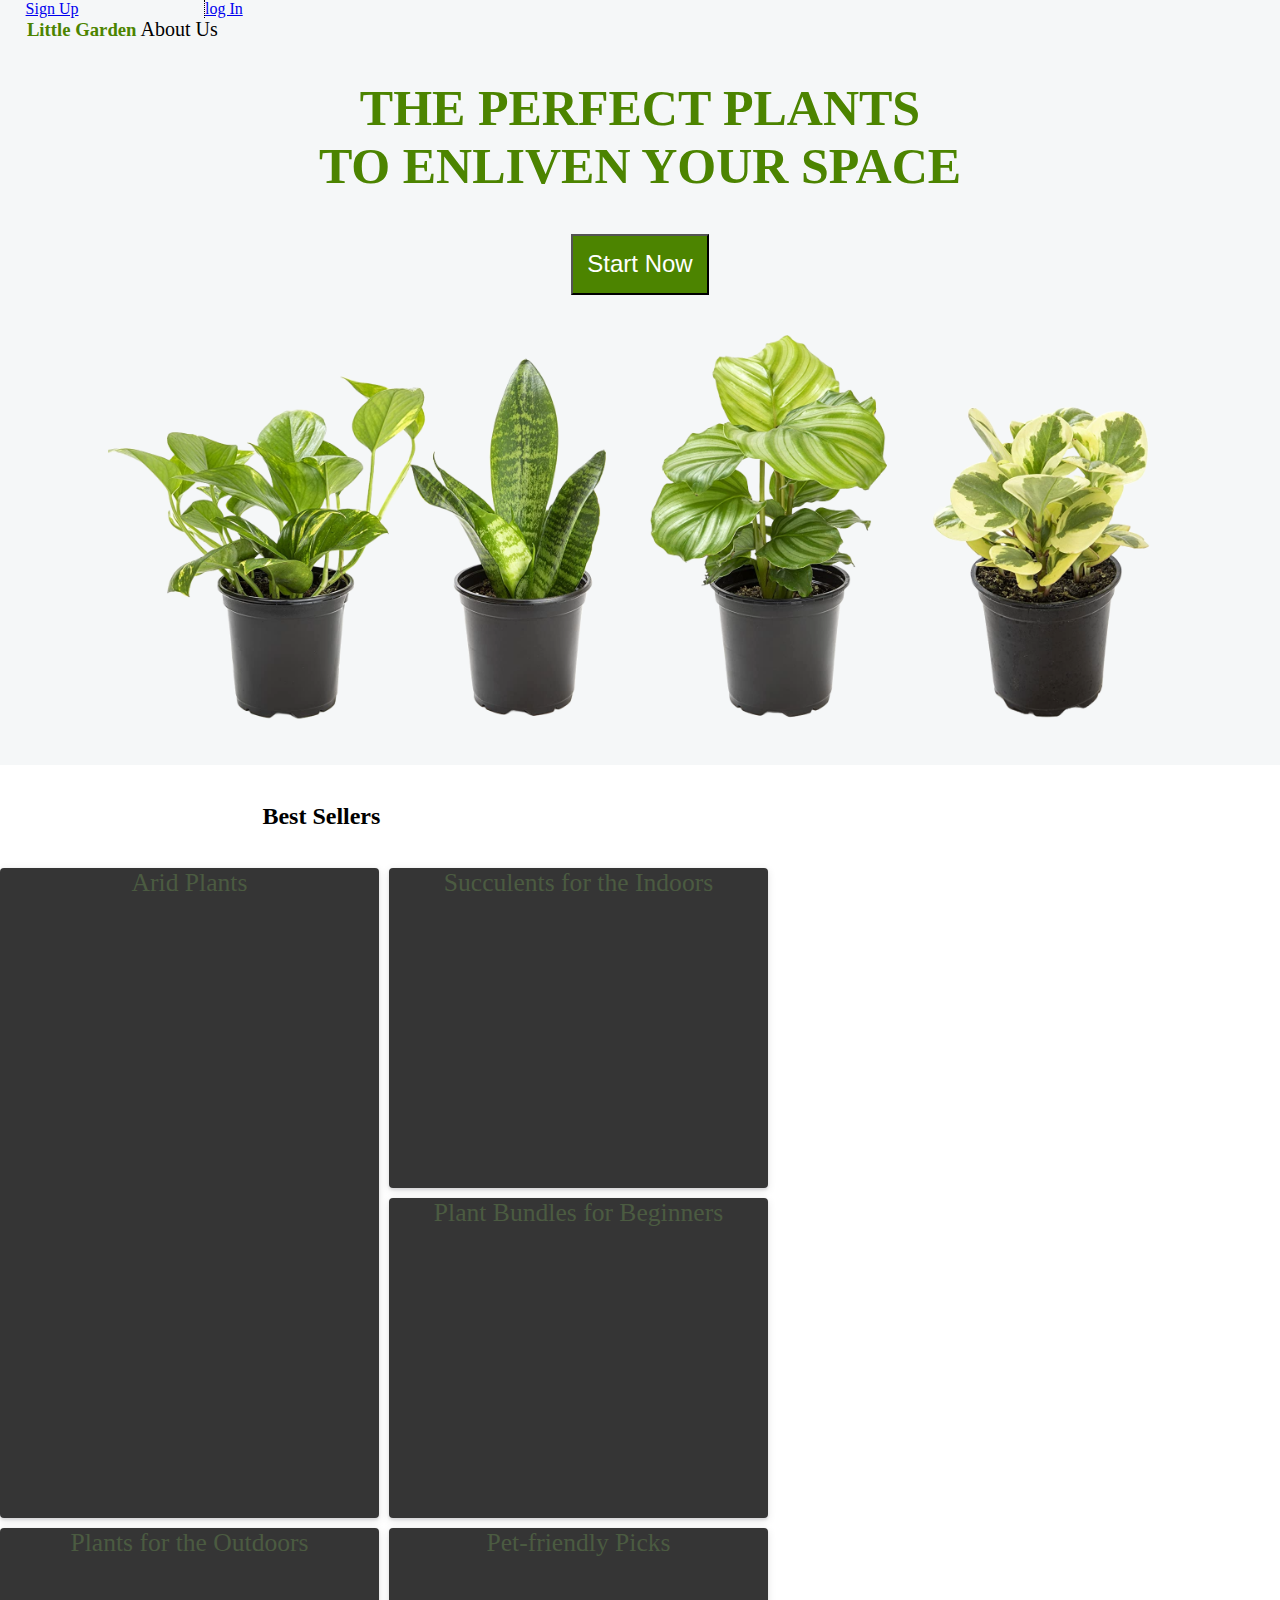
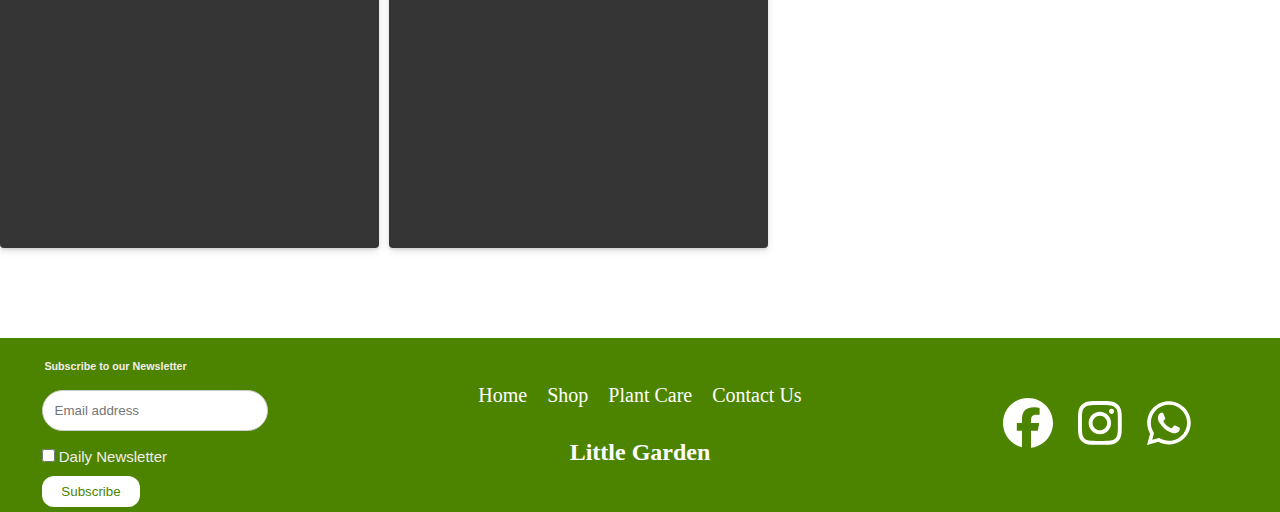
<file: index.html>
<!DOCTYPE html>
<html lang="en">
  <head>
    <meta charset="UTF-8" />
    <meta name="viewport" content="width=device-width, initial-scale=1.0" />
    <title>Document</title>
    <link
      href="https://cdn.jsdelivr.net/npm/bootstrap@5.2.3/dist/css/bootstrap.min.css"
      rel="stylesheet"
      integrity="sha384-rbsA2VBKQhggwzxH7pPCaAqO46MgnOM80zW1RWuH61DGLwZJEdK2Kadq2F9CUG65"
      crossorigin="anonymous"
    />
    <script
      src="https://cdn.jsdelivr.net/npm/bootstrap@5.2.3/dist/js/bootstrap.bundle.min.js"
      integrity="sha384-kenU1KFdBIe4zVF0s0G1M5b4hcpxyD9F7jL+jjXkk+Q2h455rYXK/7HAuoJl+0I4"
      crossorigin="anonymous"
    ></script>
    <link rel="stylesheet" href="./styles/styles.css" />
  </head>
  <body>
    <header>
      <nav class="navbar bg-light">
        <div class="register-nav">
          <a class="navbar-brand sign-up" href="signUp.html" hr>Sign Up</a>
          <a class="navbar-brand long-in" href="logIn.html">log In</a>
        </div>
      </nav>
      <nav class="second-navbar">
        <h3 class="nav-tittle">Little Garden</h3>
        <ul class="nav-list">
          <a href="" class="main-link">
            <li class="nav-links">About Us</li>
          </a>
        </ul>
      </nav>
    </header>

    <section>
      <h1 class="home-tittle">THE PERFECT PLANTS <br />TO ENLIVEN YOUR SPACE</h1>
      <div class="shop-link-button">
        <a href="shop.html"  class="shop-link">
          <button type="button" class="btn">Start Now</button>
        </a>
      </div>
      <div class="image-container">
        <img src="./images/file.png" class="img-intro" alt="" />
      </div>
    </section>

    <main>
      <h2 class="preview-title">Best Sellers</h2>
      <div class="container">
        <div
          class="card-g card-tall"
          style="background-image: url('https://i.pinimg.com/736x/11/21/ab/1121ab47c664ab3e65401e68c9f7195c.jpg')"
        >
          Arid Plants
        </div>
        <div
          class="card-g card-wide"
          style="background-image: url('https://i.pinimg.com/564x/14/de/30/14de30319d39498f12934d1df526436b.jpg')"
        >
          Succulents for the Indoors
        </div>
        <div
          class="card-g card-wide"
          style="background-image: url('https://i.pinimg.com/736x/49/08/12/490812001bd7e5345ae9ea96b62eb58e.jpg')"
        >
          Plant Bundles for Beginners
        </div>
        <div
          class="card-g card-wide"
          style="background-image: url('https://i.pinimg.com/564x/30/cf/a1/30cfa179e6b563186133a33c9a6f6695.jpg')"
        >
          Plants for the Outdoors
        </div>
        <div
          class="card-g card-wide"
          style="background-image: url('https://i.pinimg.com/564x/97/08/0f/97080f636d969bfba3d72da2d28aea47.jpg')"
        >
          Pet-friendly Picks
        </div>
      </div>
    </main>
    <footer class="footer">
      <div class="footer-container">
        <div class="footer-box box1">
          <form>
            <div class="sub-con">
              <div class="container-sub">
                <h6 class="subT" style="color: #f3ecec">Subscribe to our Newsletter</h6>
              </div>
              <div class="container-sub">
                <input type="text" placeholder="Email address" name="mail" id="sub-form" style="display: block" />
                <label style="color: #f3ecec; font-size: 15px">
                  <input type="checkbox" name="subscribe" /> Daily Newsletter
                </label>
              </div>
              <div class="container-sub" id="subscribe-button">
                <input type="submit" value="Subscribe" />
              </div>
            </div>
          </form>
        </div>
        <div class="footer-box box2">
          <ul class="footer-list">
            <li class="footer-item">Home</li>
            <li class="footer-item">Shop</li>
            <li class="footer-item">Plant Care</li>
            <li class="footer-item">Contact Us</li>
          </ul>
          <div>
            <h2 class="footer-tittle">Little Garden</h2>
          </div>
        </div>
        <div class="footer-box box3">
          <ul class="social-media">
            <li>
              <svg xmlns="http://www.w3.org/2000/svg" viewBox="0 0 512 512" style="height: 50px; fill: #ffff">
                <path
                  d="M512 256C512 114.6 397.4 0 256 0S0 114.6 0 256C0 376 82.7 476.8 194.2 504.5V334.2H141.4V256h52.8V222.3c0-87.1 39.4-127.5 125-127.5c16.2 0 44.2 3.2 55.7 6.4V172c-6-.6-16.5-1-29.6-1c-42 0-58.2 15.9-58.2 57.2V256h83.6l-14.4 78.2H287V510.1C413.8 494.8 512 386.9 512 256h0z"
                />
              </svg>
            </li>
            <li>
              <svg xmlns="http://www.w3.org/2000/svg" viewBox="0 0 448 512" style="height: 50px; fill: #ffff">
                <path
                  d="M224.1 141c-63.6 0-114.9 51.3-114.9 114.9s51.3 114.9 114.9 114.9S339 319.5 339 255.9 287.7 141 224.1 141zm0 189.6c-41.1 0-74.7-33.5-74.7-74.7s33.5-74.7 74.7-74.7 74.7 33.5 74.7 74.7-33.6 74.7-74.7 74.7zm146.4-194.3c0 14.9-12 26.8-26.8 26.8-14.9 0-26.8-12-26.8-26.8s12-26.8 26.8-26.8 26.8 12 26.8 26.8zm76.1 27.2c-1.7-35.9-9.9-67.7-36.2-93.9-26.2-26.2-58-34.4-93.9-36.2-37-2.1-147.9-2.1-184.9 0-35.8 1.7-67.6 9.9-93.9 36.1s-34.4 58-36.2 93.9c-2.1 37-2.1 147.9 0 184.9 1.7 35.9 9.9 67.7 36.2 93.9s58 34.4 93.9 36.2c37 2.1 147.9 2.1 184.9 0 35.9-1.7 67.7-9.9 93.9-36.2 26.2-26.2 34.4-58 36.2-93.9 2.1-37 2.1-147.8 0-184.8zM398.8 388c-7.8 19.6-22.9 34.7-42.6 42.6-29.5 11.7-99.5 9-132.1 9s-102.7 2.6-132.1-9c-19.6-7.8-34.7-22.9-42.6-42.6-11.7-29.5-9-99.5-9-132.1s-2.6-102.7 9-132.1c7.8-19.6 22.9-34.7 42.6-42.6 29.5-11.7 99.5-9 132.1-9s102.7-2.6 132.1 9c19.6 7.8 34.7 22.9 42.6 42.6 11.7 29.5 9 99.5 9 132.1s2.7 102.7-9 132.1z"
                />
              </svg>
            </li>
            <li>
              <svg xmlns="http://www.w3.org/2000/svg" viewBox="0 0 448 512" style="height: 50px; fill: #ffff">
                <path
                  d="M380.9 97.1C339 55.1 283.2 32 223.9 32c-122.4 0-222 99.6-222 222 0 39.1 10.2 77.3 29.6 111L0 480l117.7-30.9c32.4 17.7 68.9 27 106.1 27h.1c122.3 0 224.1-99.6 224.1-222 0-59.3-25.2-115-67.1-157zm-157 341.6c-33.2 0-65.7-8.9-94-25.7l-6.7-4-69.8 18.3L72 359.2l-4.4-7c-18.5-29.4-28.2-63.3-28.2-98.2 0-101.7 82.8-184.5 184.6-184.5 49.3 0 95.6 19.2 130.4 54.1 34.8 34.9 56.2 81.2 56.1 130.5 0 101.8-84.9 184.6-186.6 184.6zm101.2-138.2c-5.5-2.8-32.8-16.2-37.9-18-5.1-1.9-8.8-2.8-12.5 2.8-3.7 5.6-14.3 18-17.6 21.8-3.2 3.7-6.5 4.2-12 1.4-32.6-16.3-54-29.1-75.5-66-5.7-9.8 5.7-9.1 16.3-30.3 1.8-3.7 .9-6.9-.5-9.7-1.4-2.8-12.5-30.1-17.1-41.2-4.5-10.8-9.1-9.3-12.5-9.5-3.2-.2-6.9-.2-10.6-.2-3.7 0-9.7 1.4-14.8 6.9-5.1 5.6-19.4 19-19.4 46.3 0 27.3 19.9 53.7 22.6 57.4 2.8 3.7 39.1 59.7 94.8 83.8 35.2 15.2 49 16.5 66.6 13.9 10.7-1.6 32.8-13.4 37.4-26.4 4.6-13 4.6-24.1 3.2-26.4-1.3-2.5-5-3.9-10.5-6.6z"
                />
              </svg>
            </li>
          </ul>
        </div>
      </div>
    </footer>
  </body>
</html>
</file>
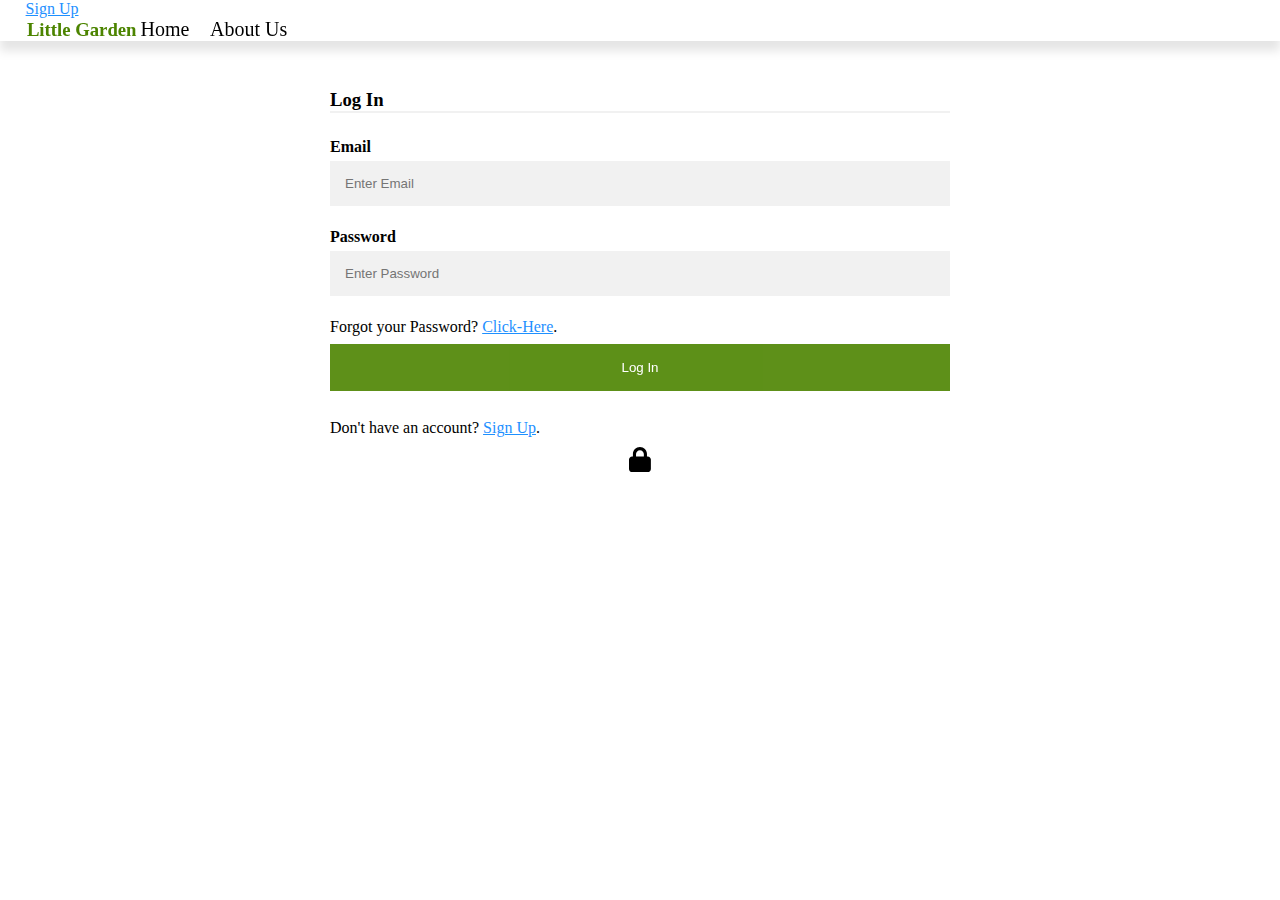
<file: logIn.html>
<!DOCTYPE html>
<html lang="en">
  <head>
    <meta charset="UTF-8" />
    <meta name="viewport" content="width=device-width, initial-scale=1.0" />
    <title>Document</title>
    <link
      href="https://cdn.jsdelivr.net/npm/bootstrap@5.2.3/dist/css/bootstrap.min.css"
      rel="stylesheet"
      integrity="sha384-rbsA2VBKQhggwzxH7pPCaAqO46MgnOM80zW1RWuH61DGLwZJEdK2Kadq2F9CUG65"
      crossorigin="anonymous"
    />
    <script
      src="https://cdn.jsdelivr.net/npm/bootstrap@5.2.3/dist/js/bootstrap.bundle.min.js"
      integrity="sha384-kenU1KFdBIe4zVF0s0G1M5b4hcpxyD9F7jL+jjXkk+Q2h455rYXK/7HAuoJl+0I4"
      crossorigin="anonymous"
    ></script>
    <link rel="stylesheet" href="./styles/login.css" />
  </head>
  <body>
    <header>
      <nav class="navbar bg-light">
        <div class="register-nav">
          <a class="navbar-brand long-in" href="./signUp.html">Sign Up</a>
        </div>
      </nav>
      <nav class="second-navbar">
        <h3 class="nav-tittle">Little Garden</h3>
        <ul class="nav-list">
          <a href="../index.html" class="main-link">
            <li class="nav-links">Home</li>
          </a>
          <a href="" class="main-link">
            <li class="nav-links">About Us</li>
          </a>
        </ul>
      </nav>
    </header>

    <main>
      <form action="./shop.html">
        <div class="sign-container">
          <h3>Log In</h3>
          <hr />

          <label for="email"><b>Email</b></label>
          <input type="email" placeholder="Enter Email" name="email" id="email" required />

          <label for="psw"><b>Password</b></label>
          <input type="password" placeholder="Enter Password" name="psw" id="psw" required />

          <p>Forgot your Password? <a href="">Click-Here</a>.</p>

          <button type="submit" class="registerbtn">Log In</button>
        </div>

        <div class="sign-container signin">
          <p>Don't have an account? <a href="./signUp.html">Sign Up</a>.</p>
        </div>
      </form>
      <div>
        <svg
          xmlns="http://www.w3.org/2000/svg"
          viewBox="0 0 448 512"
          style="height: 25px; display: block; margin: auto"
        >
          <path
            d="M144 144l0 48 160 0 0-48c0-44.2-35.8-80-80-80s-80 35.8-80 80zM80 192l0-48C80 64.5 144.5 0 224 0s144 64.5 144 144l0 48 16 0c35.3 0 64 28.7 64 64l0 192c0 35.3-28.7 64-64 64L64 512c-35.3 0-64-28.7-64-64L0 256c0-35.3 28.7-64 64-64l16 0z"
          />
        </svg>
      </div>
    </main>
  </body>
</html>
</file>
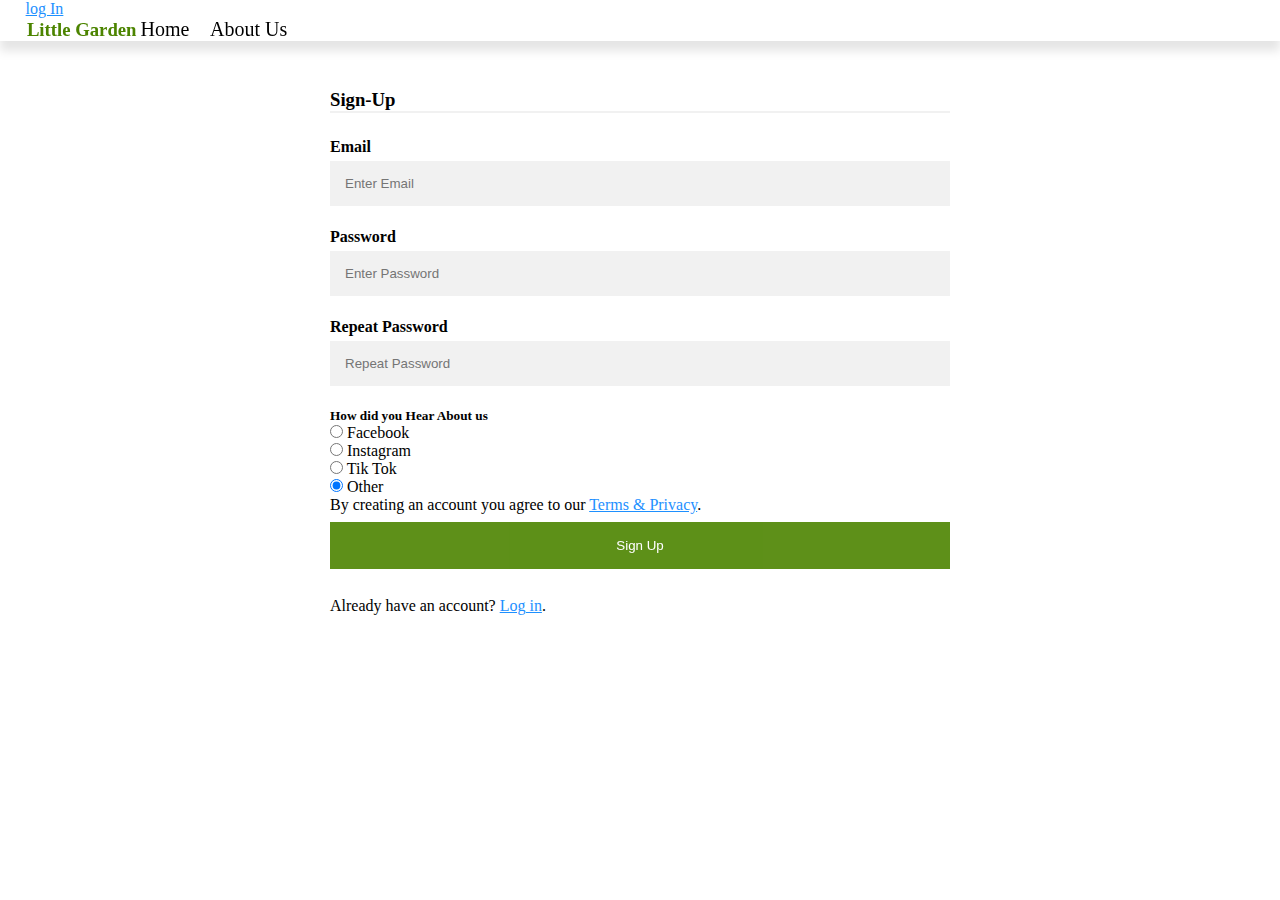
<file: signUp.html>
<!DOCTYPE html>
<html lang="en">
  <head>
    <meta charset="UTF-8" />
    <meta name="viewport" content="width=device-width, initial-scale=1.0" />
    <title>Document</title>
    <link
      href="https://cdn.jsdelivr.net/npm/bootstrap@5.2.3/dist/css/bootstrap.min.css"
      rel="stylesheet"
      integrity="sha384-rbsA2VBKQhggwzxH7pPCaAqO46MgnOM80zW1RWuH61DGLwZJEdK2Kadq2F9CUG65"
      crossorigin="anonymous"
    />
    <script
      src="https://cdn.jsdelivr.net/npm/bootstrap@5.2.3/dist/js/bootstrap.bundle.min.js"
      integrity="sha384-kenU1KFdBIe4zVF0s0G1M5b4hcpxyD9F7jL+jjXkk+Q2h455rYXK/7HAuoJl+0I4"
      crossorigin="anonymous"
    ></script>
    <link rel="stylesheet" href="./styles/signup.css" />
  </head>
  <body>
    <header>
      <nav class="navbar bg-light">
        <div class="register-nav">
          <a class="navbar-brand long-in" href="./logIn.html">log In</a>
        </div>
      </nav>
      <nav class="second-navbar">
        <h3 class="nav-tittle">Little Garden</h3>
        <ul class="nav-list">
          <a href="../index.html" class="main-link">
            <li class="nav-links">Home</li>
          </a>
          <a href="" class="main-link">
            <li class="nav-links">About Us</li>
          </a>
        </ul>
      </nav>
    </header>

    <main>
      <form action="./shop.html">
        <div class="sign-container">
          <h3>Sign-Up</h3>
          <hr />

          <label for="email"><b>Email</b></label>
          <input type="email" placeholder="Enter Email" name="email" id="email" required />

          <label for="psw"><b>Password</b></label>
          <input type="password" placeholder="Enter Password" name="psw" id="psw" required />

          <label for="psw-repeat"><b>Repeat Password</b></label>
          <input type="password" placeholder="Repeat Password" name="psw-repeat" id="psw-repeat" required />

          <div>
            <h5>How did you Hear About us</h5>
            <div class="form-check">
              <input class="form-check-input" type="radio" name="flexRadioDefault" id="flexRadioDefault1" />
              <label class="form-check-label" for="flexRadioDefault1"> Facebook </label>
            </div>
            <div class="form-check">
              <input class="form-check-input" type="radio" name="flexRadioDefault" id="flexRadioDefault1" />
              <label class="form-check-label" for="flexRadioDefault1"> Instagram </label>
            </div>
            <div class="form-check">
              <input class="form-check-input" type="radio" name="flexRadioDefault" id="flexRadioDefault1" />
              <label class="form-check-label" for="flexRadioDefault1"> Tik Tok </label>
            </div>
            <div class="form-check">
              <input class="form-check-input" type="radio" name="flexRadioDefault" id="flexRadioDefault2" checked />
              <label class="form-check-label" for="flexRadioDefault2"> Other </label>
            </div>
          </div>

          <p>By creating an account you agree to our <a href="#">Terms & Privacy</a>.</p>
          <button type="submit" class="registerbtn">Sign Up</button>
        </div>

        <div class="sign-container signin">
          <p>Already have an account? <a href="./logIn.html">Log in</a>.</p>
        </div>
      </form>
    </main>
  </body>
</html>
</file>
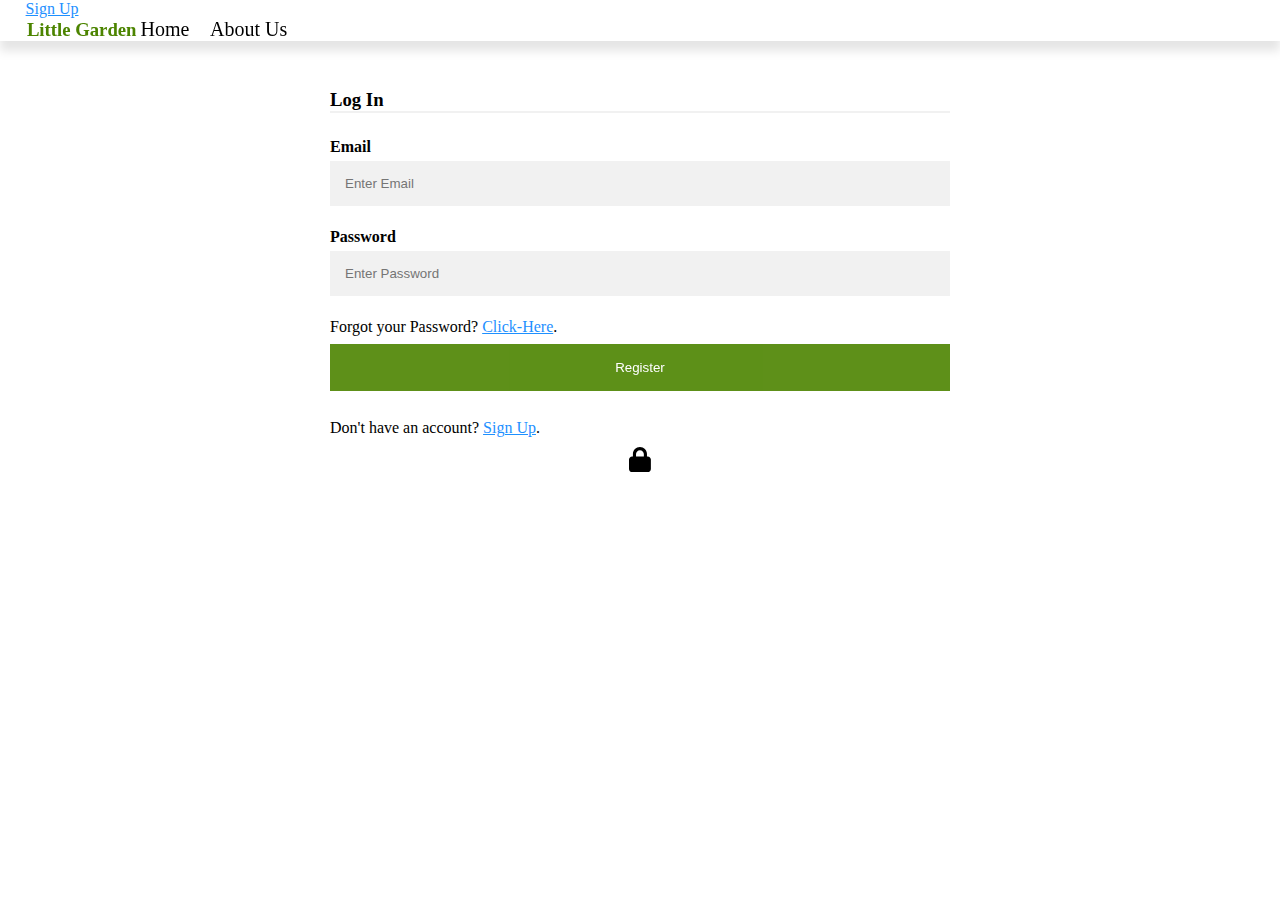
<file: Components/logIn.html>
<!DOCTYPE html>
<html lang="en">
  <head>
    <meta charset="UTF-8" />
    <meta name="viewport" content="width=device-width, initial-scale=1.0" />
    <title>Document</title>
    <link
      href="https://cdn.jsdelivr.net/npm/bootstrap@5.2.3/dist/css/bootstrap.min.css"
      rel="stylesheet"
      integrity="sha384-rbsA2VBKQhggwzxH7pPCaAqO46MgnOM80zW1RWuH61DGLwZJEdK2Kadq2F9CUG65"
      crossorigin="anonymous"
    />
    <script
      src="https://cdn.jsdelivr.net/npm/bootstrap@5.2.3/dist/js/bootstrap.bundle.min.js"
      integrity="sha384-kenU1KFdBIe4zVF0s0G1M5b4hcpxyD9F7jL+jjXkk+Q2h455rYXK/7HAuoJl+0I4"
      crossorigin="anonymous"
    ></script>
    <link rel="stylesheet" href="../Css-Folder/login.css" />
  </head>
  <body>
    <header>
      <nav class="navbar bg-light">
        <div class="register-nav">
          <a class="navbar-brand long-in" href="./signUp.html">Sign Up</a>
        </div>
      </nav>
      <nav class="second-navbar">
        <h3 class="nav-tittle">Little Garden</h3>
        <ul class="nav-list">
          <a href="../index.html" class="main-link">
            <li class="nav-links">Home</li>
          </a>
          <a href="" class="main-link">
            <li class="nav-links">About Us</li>
          </a>
        </ul>
      </nav>
    </header>

    <main>
      <form action="../Components/shop.html">
        <div class="sign-container">
          <h3>Log In</h3>
          <hr />

          <label for="email"><b>Email</b></label>
          <input type="email" placeholder="Enter Email" name="email" id="email" required />

          <label for="psw"><b>Password</b></label>
          <input type="password" placeholder="Enter Password" name="psw" id="psw" required />

          <p>Forgot your Password? <a href="">Click-Here</a>.</p>

          <button type="submit" class="registerbtn">Register</button>
        </div>

        <div class="sign-container signin">
          <p>Don't have an account? <a href="./signUp.html">Sign Up</a>.</p>
        </div>
      </form>
      <div>
        <svg
          xmlns="http://www.w3.org/2000/svg"
          viewBox="0 0 448 512"
          style="height: 25px; display: block; margin: auto"
        >
          <path
            d="M144 144l0 48 160 0 0-48c0-44.2-35.8-80-80-80s-80 35.8-80 80zM80 192l0-48C80 64.5 144.5 0 224 0s144 64.5 144 144l0 48 16 0c35.3 0 64 28.7 64 64l0 192c0 35.3-28.7 64-64 64L64 512c-35.3 0-64-28.7-64-64L0 256c0-35.3 28.7-64 64-64l16 0z"
          />
        </svg>
      </div>
    </main>
  </body>
</html>
</file>
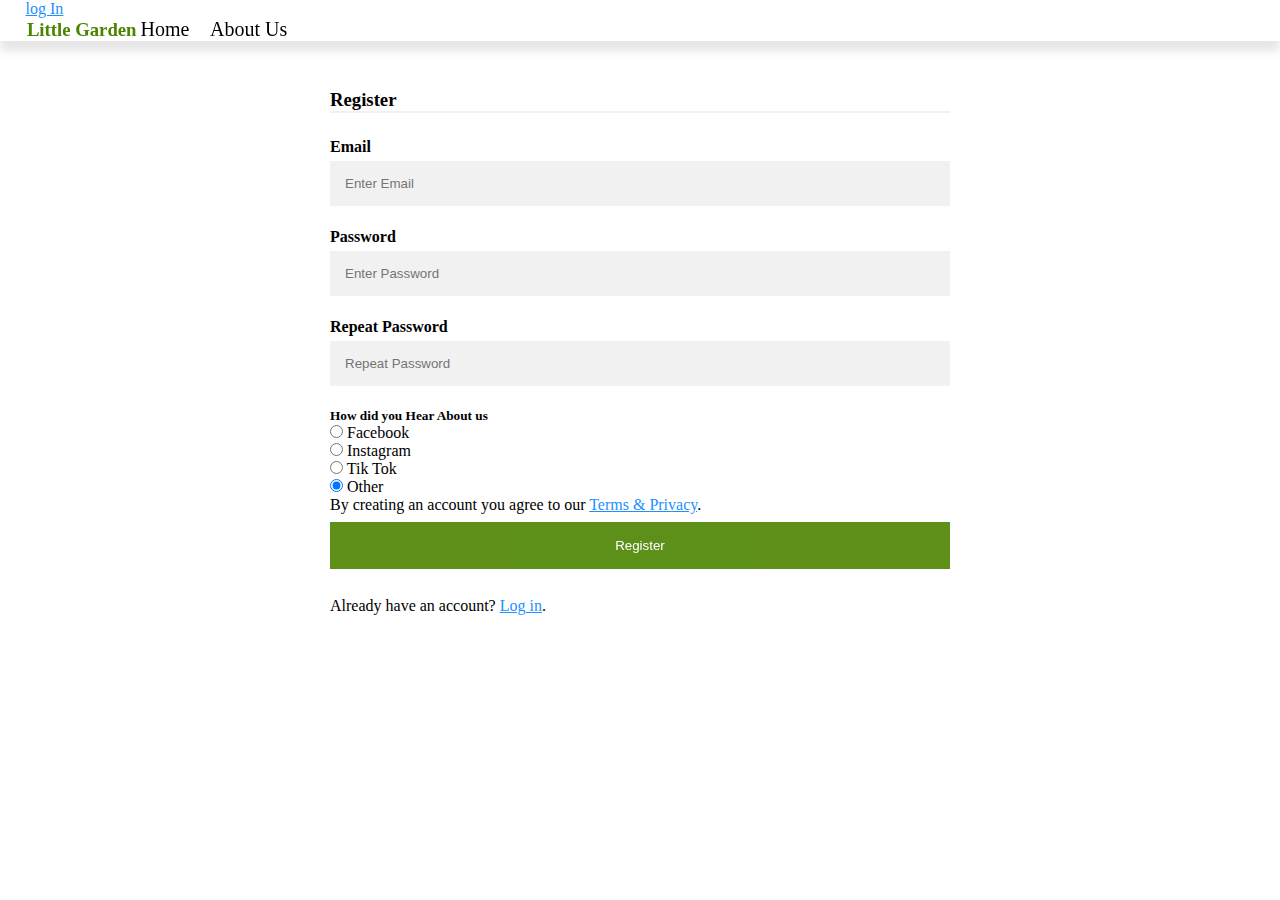
<file: Components/signUp.html>
<!DOCTYPE html>
<html lang="en">
  <head>
    <meta charset="UTF-8" />
    <meta name="viewport" content="width=device-width, initial-scale=1.0" />
    <title>Document</title>
    <link
      href="https://cdn.jsdelivr.net/npm/bootstrap@5.2.3/dist/css/bootstrap.min.css"
      rel="stylesheet"
      integrity="sha384-rbsA2VBKQhggwzxH7pPCaAqO46MgnOM80zW1RWuH61DGLwZJEdK2Kadq2F9CUG65"
      crossorigin="anonymous"
    />
    <script
      src="https://cdn.jsdelivr.net/npm/bootstrap@5.2.3/dist/js/bootstrap.bundle.min.js"
      integrity="sha384-kenU1KFdBIe4zVF0s0G1M5b4hcpxyD9F7jL+jjXkk+Q2h455rYXK/7HAuoJl+0I4"
      crossorigin="anonymous"
    ></script>
    <link rel="stylesheet" href="../Css-Folder/signup.css" />
  </head>
  <body>
    <header>
      <nav class="navbar bg-light">
        <div class="register-nav">
          <a class="navbar-brand long-in" href="./logIn.html">log In</a>
        </div>
      </nav>
      <nav class="second-navbar">
        <h3 class="nav-tittle">Little Garden</h3>
        <ul class="nav-list">
          <a href="../index.html" class="main-link">
            <li class="nav-links">Home</li>
          </a>
          <a href="" class="main-link">
            <li class="nav-links">About Us</li>
          </a>
        </ul>
      </nav>
    </header>

    <main>
      <form action="../Components/shop.html">
        <div class="sign-container">
          <h3>Register</h3>
          <hr />

          <label for="email"><b>Email</b></label>
          <input type="email" placeholder="Enter Email" name="email" id="email" required />

          <label for="psw"><b>Password</b></label>
          <input type="password" placeholder="Enter Password" name="psw" id="psw" required />

          <label for="psw-repeat"><b>Repeat Password</b></label>
          <input type="password" placeholder="Repeat Password" name="psw-repeat" id="psw-repeat" required />

          <div>
            <h5>How did you Hear About us</h5>
            <div class="form-check">
              <input class="form-check-input" type="radio" name="flexRadioDefault" id="flexRadioDefault1" />
              <label class="form-check-label" for="flexRadioDefault1"> Facebook </label>
            </div>
            <div class="form-check">
              <input class="form-check-input" type="radio" name="flexRadioDefault" id="flexRadioDefault1" />
              <label class="form-check-label" for="flexRadioDefault1"> Instagram </label>
            </div>
            <div class="form-check">
              <input class="form-check-input" type="radio" name="flexRadioDefault" id="flexRadioDefault1" />
              <label class="form-check-label" for="flexRadioDefault1"> Tik Tok </label>
            </div>
            <div class="form-check">
              <input class="form-check-input" type="radio" name="flexRadioDefault" id="flexRadioDefault2" checked />
              <label class="form-check-label" for="flexRadioDefault2"> Other </label>
            </div>
          </div>

          <p>By creating an account you agree to our <a href="#">Terms & Privacy</a>.</p>
          <button type="submit" class="registerbtn">Register</button>
        </div>

        <div class="sign-container signin">
          <p>Already have an account? <a href="./logIn.html">Log in</a>.</p>
        </div>
      </form>
    </main>
  </body>
</html>
</file>
<file: styles/styles.css>
* {
  margin: 0%;
  padding: 0%;
}

.navbar {
  background-color: rgb(245, 247, 248) !important;
}

.register-nav {
  display: flex;
  align-items: center;
  margin-left: 2%;
  padding: 0%;
}

.sign-up {
  display: block;
  border-right: 1px dotted black;
  padding-right: 10%;
  font-size: 16px;
}

.sign-up:hover {
  color: rgb(76, 132, 0);
}

.long-in {
  display: block;
  font-size: 16px;
}

.long-in.long-in:hover {
  color: rgb(76, 132, 0);
}

.second-navbar {
  background-color: rgb(245, 247, 248);
}

.nav-tittle {
  display: inline;
  margin-left: 2.1%;
  color: rgb(76, 132, 0);
}

.nav-list {
  display: inline;
}

.nav-links {
  display: inline;
  font-size: 20px;
  margin-right: 1.3%;
}

.main-link {
  text-decoration: none;
  color: black;
}

.main-link:hover {
  color: rgb(76, 132, 0);
}

/* section  */

.home-tittle {
  text-align: center;
  background-color: rgb(245, 247, 248);
  font-size: 50px;
  padding: 3%;
  color: rgb(76, 132, 0);
  margin-bottom: 0%;
}

.shop-link-button {
  display: flex;
  justify-content: center;
  margin-top: 0%;
  padding: 0%;
  background-color: rgb(245, 247, 248);
}
.shop-link {
  text-decoration: none;
}

.shop-link:hover {
  background-color: darkgreen !important;
  opacity: 0.8;
  color: #ffff;
}

.btn {
  background-color: rgb(76, 132, 0);
  color: #ffff;
  font-size: 24px;
  padding: 0.9rem;
}

.image-container {
  padding: 10px;
  display: flex;
  justify-content: center;
  background-color: rgb(245, 247, 248);
}

.img-intro {
  width: auto;
  height: 600px;
}

/* preview section */

.preview-title {
  margin: 3%;
  margin-left: 20.5%;
}

.card-g {
  display: flex;
  justify-content: space-around;
  background: #353535;
  font-size: 1.6rem;
  color: #4b5b41;
  box-shadow: rgba(3, 8, 20, 0.1) 0px 0.15rem 0.5rem, rgba(2, 8, 20, 0.1) 0px 0.075rem 0.175rem;
  height: 100%;
  width: 100%;
  border-radius: 4px;
  transition: all 500ms;
  overflow: hidden;

  background-size: cover;
  background-position: center;
  background-repeat: no-repeat;
}

.card-g:hover {
  box-shadow: rgba(2, 8, 20, 0.1) 0px 0.35em 1.175em, rgba(2, 8, 20, 0.08) 0px 0.175em 0.5em;
  transform: translateY(-3px) scale(1.1);
}

.container {
  display: grid;
  gap: 10px;
  width: 60%;
  margin-bottom: 7%;
  grid-template-columns: repeat(auto-fit, minmax(300px, 1fr));
  grid-auto-rows: 320px;
}

.card-tall {
  grid-row: span 2 / auto;
}

/* footer navbar  */

.footer {
  align-items: center;
}

.footer-container {
  display: grid;
  grid-template-columns: 2fr 3fr 2fr;
}

/* form */
form {
  font-family: Arial;
}

.box1 {
  background-color: rgb(76, 132, 0);
}

.sub-con {
  width: 80%;
  margin: auto;
}

.container-sub {
  padding: 5px;
  margin: auto;
  background-color: rgb(76, 132, 0);
}

.subT {
  margin-left: 1%;
  margin-top: 6%;
  margin-bottom: 0px;
}

#sub-form {
  width: 80%;
}

input[type='text'] {
  padding: 12px;
  border-radius: 25px;
  margin: 8px 0;
  display: inline-block;
  border: 1px solid #ccc;
  box-sizing: border-box;
}

input[type='checkbox'] {
  margin-top: 10px;
  color: #ccc;
}

input[type='submit'] {
  padding: 8px;
  width: 35%;
  border-radius: 12px;
  background-color: rgb(255, 255, 255);
  color: rgb(76, 132, 0);
  border: none;
}

input[type='submit']:hover {
  opacity: 0.8;
}

/* footer fiters */
.box2 {
  background-color: rgb(76, 132, 0);
  display: flex;
  justify-content: center;
  flex-direction: column;
  gap: 18%;
}
.footer-list {
  display: flex;
  flex-wrap: wrap;
  justify-content: center;
  list-style-type: none;
  gap: 20px;
}

.footer-item {
  font-size: 20px;
  color: #ffff;
}

.footer-tittle {
  text-align: center;
  color: #ffff;
}

.box3 {
  background-color: rgb(76, 132, 0);
  display: flex;
  align-items: center;
  justify-content: center;
}

.social-media {
  display: flex;
  justify-content: center;
  list-style-type: none;
  gap: 25px;
}

@media (width >= 600px) {
  .card-tall {
    grid-row: span 2 / auto;
  }
}

@media (600px <= width <= 1450px) {
  .img-intro {
    height: 450px;
  }
}
</file>
<file: styles/login.css>
* {
  margin: 0%;
  padding: 0%;
  box-sizing: border-box;
}

.navbar {
  background-color: #ffff !important;
}

.register-nav {
  display: flex;
  align-items: center;
  margin-left: 2%;
  padding: 0%;
}

.long-in {
  display: block;
  font-size: 16px;
}

.long-in.long-in:hover {
  color: rgb(76, 132, 0);
}
.second-navbar {
  background-color: #ffff;
  filter: drop-shadow(0px 10px 5px rgba(0, 0, 0, 0.1));
}

.nav-tittle {
  display: inline;
  margin-left: 2.1%;
  color: rgb(76, 132, 0);
}

.nav-list {
  display: inline;
}

.nav-links {
  display: inline;
  font-size: 20px;
  margin-right: 1.3%;
}

.main-link {
  text-decoration: none;
  color: black;
}

.main-link:hover {
  color: rgb(76, 132, 0);
}

/* sign up form  */
main {
  width: 50%;
  margin: auto;
  margin-top: 3%;
}

.sign-container {
  padding: 10px;
}

input[type='text'],
input[type='email'],
input[type='password'] {
  width: 100%;
  padding: 15px;
  margin: 5px 0 22px 0;
  display: inline-block;
  border: none;
  background: #f1f1f1;
}

input[type='text']:focus,
input[type='email']:focus,
input[type='password']:focus {
  background-color: #ddd;
  outline: none;
}

/* Overwrite default styles of hr */
hr {
  border: 1px solid #f1f1f1;
  margin-bottom: 25px;
}

.registerbtn {
  background-color: rgb(76, 132, 0);
  color: white;
  padding: 16px 20px;
  margin: 8px 0;
  border: none;
  cursor: pointer;
  width: 100%;
  opacity: 0.9;
}

.registerbtn:hover {
  opacity: 1;
}

a {
  color: dodgerblue;
}
</file>
<file: styles/signup.css>
* {
  margin: 0%;
  padding: 0%;
  box-sizing: border-box;
}

.navbar {
  background-color: #ffff !important;
}

.register-nav {
  display: flex;
  align-items: center;
  margin-left: 2%;
  padding: 0%;
}

.long-in {
  display: block;
  font-size: 16px;
}

.long-in.long-in:hover {
  color: rgb(76, 132, 0);
}
.second-navbar {
  background-color: #ffff;
  filter: drop-shadow(0px 10px 5px rgba(0, 0, 0, 0.1));
}

.nav-tittle {
  display: inline;
  margin-left: 2.1%;
  color: rgb(76, 132, 0);
}

.nav-list {
  display: inline;
}

.nav-links {
  display: inline;
  font-size: 20px;
  margin-right: 1.3%;
}

.main-link {
  text-decoration: none;
  color: black;
}

.main-link:hover {
  color: rgb(76, 132, 0);
}

/* sign up form  */
main {
  width: 50%;
  margin: auto;
  margin-top: 3%;
}

.sign-container {
  padding: 10px;
}

input[type='text'],
input[type='email'],
input[type='password'] {
  width: 100%;
  padding: 15px;
  margin: 5px 0 22px 0;
  display: inline-block;
  border: none;
  background: #f1f1f1;
}

input[type='text']:focus,
input[type='email']:focus,
input[type='password']:focus {
  background-color: #ddd;
  outline: none;
}

/* Overwrite default styles of hr */
hr {
  border: 1px solid #f1f1f1;
  margin-bottom: 25px;
}

.registerbtn {
  background-color: rgb(76, 132, 0);
  color: white;
  padding: 16px 20px;
  margin: 8px 0;
  border: none;
  cursor: pointer;
  width: 100%;
  opacity: 0.9;
}

.registerbtn:hover {
  opacity: 1;
}

a {
  color: dodgerblue;
}
</file>
<file: Css-Folder/login.css>
* {
  margin: 0%;
  padding: 0%;
  box-sizing: border-box;
}

.navbar {
  background-color: #ffff !important;
}

.register-nav {
  display: flex;
  align-items: center;
  margin-left: 2%;
  padding: 0%;
}

.long-in {
  display: block;
  font-size: 16px;
}

.long-in.long-in:hover {
  color: rgb(76, 132, 0);
}
.second-navbar {
  background-color: #ffff;
  filter: drop-shadow(0px 10px 5px rgba(0, 0, 0, 0.1));
}

.nav-tittle {
  display: inline;
  margin-left: 2.1%;
  color: rgb(76, 132, 0);
}

.nav-list {
  display: inline;
}

.nav-links {
  display: inline;
  font-size: 20px;
  margin-right: 1.3%;
}

.main-link {
  text-decoration: none;
  color: black;
}

.main-link:hover {
  color: rgb(76, 132, 0);
}

/* sign up form  */
main {
  width: 50%;
  margin: auto;
  margin-top: 3%;
}

.sign-container {
  padding: 10px;
}

input[type='text'],
input[type='email'],
input[type='password'] {
  width: 100%;
  padding: 15px;
  margin: 5px 0 22px 0;
  display: inline-block;
  border: none;
  background: #f1f1f1;
}

input[type='text']:focus,
input[type='email']:focus,
input[type='password']:focus {
  background-color: #ddd;
  outline: none;
}

/* Overwrite default styles of hr */
hr {
  border: 1px solid #f1f1f1;
  margin-bottom: 25px;
}

.registerbtn {
  background-color: rgb(76, 132, 0);
  color: white;
  padding: 16px 20px;
  margin: 8px 0;
  border: none;
  cursor: pointer;
  width: 100%;
  opacity: 0.9;
}

.registerbtn:hover {
  opacity: 1;
}

a {
  color: dodgerblue;
}
</file>
<file: Css-Folder/signup.css>
* {
  margin: 0%;
  padding: 0%;
  box-sizing: border-box;
}

.navbar {
  background-color: #ffff !important;
}

.register-nav {
  display: flex;
  align-items: center;
  margin-left: 2%;
  padding: 0%;
}

.long-in {
  display: block;
  font-size: 16px;
}

.long-in.long-in:hover {
  color: rgb(76, 132, 0);
}
.second-navbar {
  background-color: #ffff;
  filter: drop-shadow(0px 10px 5px rgba(0, 0, 0, 0.1));
}

.nav-tittle {
  display: inline;
  margin-left: 2.1%;
  color: rgb(76, 132, 0);
}

.nav-list {
  display: inline;
}

.nav-links {
  display: inline;
  font-size: 20px;
  margin-right: 1.3%;
}

.main-link {
  text-decoration: none;
  color: black;
}

.main-link:hover {
  color: rgb(76, 132, 0);
}

/* sign up form  */
main {
  width: 50%;
  margin: auto;
  margin-top: 3%;
}

.sign-container {
  padding: 10px;
}

input[type='text'],
input[type='email'],
input[type='password'] {
  width: 100%;
  padding: 15px;
  margin: 5px 0 22px 0;
  display: inline-block;
  border: none;
  background: #f1f1f1;
}

input[type='text']:focus,
input[type='email']:focus,
input[type='password']:focus {
  background-color: #ddd;
  outline: none;
}

/* Overwrite default styles of hr */
hr {
  border: 1px solid #f1f1f1;
  margin-bottom: 25px;
}

.registerbtn {
  background-color: rgb(76, 132, 0);
  color: white;
  padding: 16px 20px;
  margin: 8px 0;
  border: none;
  cursor: pointer;
  width: 100%;
  opacity: 0.9;
}

.registerbtn:hover {
  opacity: 1;
}

a {
  color: dodgerblue;
}
</file>
